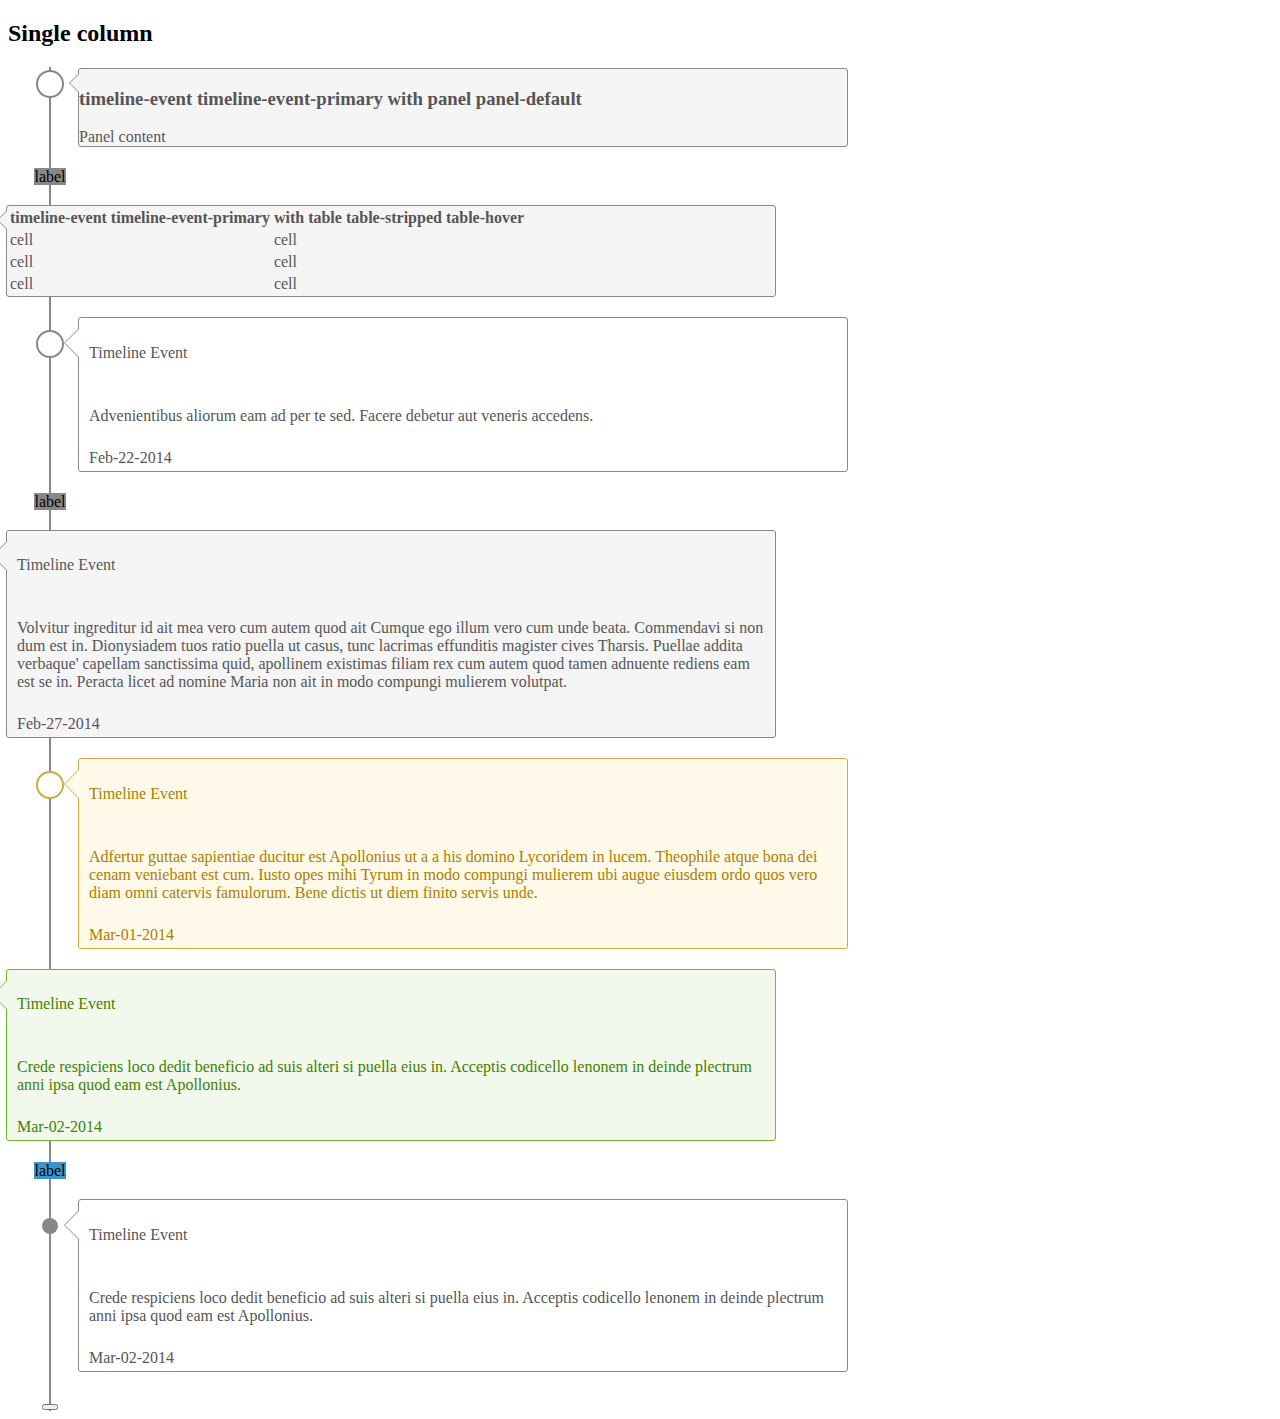
<file: Azeroth.WCH/Assets/bootstrap-responsive-timeline/index.html>
﻿<!DOCTYPE html>
<html lang="en">
<head>
    <meta charset="UTF-8">
    <title>Bootstrap Timeline</title>

    <link rel="stylesheet" type="text/css" href="http://www.jq22.com/jquery/font-awesome.4.6.0.css">
    <link rel="stylesheet" type="text/css" href="http://www.jq22.com/jquery/bootstrap-3.3.4.css">
    <link rel="stylesheet" href="css/timeline.css">
</head>
<body>
    <div class="container-fluid">
        <div class="col-md-12">

            <div class="row">
                <h2>Single column</h2>
                <div class="timeline timeline-single-column">
                    <div class="timeline-item timeline-item-arrow-sm">
                        <div class="timeline-point timeline-point-primary">
                            <i class="fa fa-star"></i>
                        </div>
                        <div class="timeline-event timeline-event-primary">
                            <div class="panel panel-default">
                                <div class="panel-heading">
                                    <h3 class="panel-title">timeline-event timeline-event-primary with panel panel-default</h3>
                                </div>
                                <div class="panel-body">
                                    Panel content
                                </div>
                            </div>
                        </div>
                    </div>

                    <span class="timeline-label">
                        <span class="label label-primary">label</span>
                    </span>

                    <div class="timeline-item timeline-item-arrow-sm">
                        <div class="timeline-point timeline-point-primary">
                            <i class="fa fa-star"></i>
                        </div>
                        <div class="timeline-event timeline-event-primary">
                            <table class="table table-striped table-hover">
                                <tr>
                                    <th>timeline-event timeline-event-primary</th>
                                    <th>with table table-stripped table-hover</th>
                                </tr>
                                <tr>
                                    <td>cell</td>
                                    <td>cell</td>
                                </tr>
                                <tr>
                                    <td>cell</td>
                                    <td>cell</td>
                                </tr>
                                <tr>
                                    <td>cell</td>
                                    <td>cell</td>
                                </tr>
                            </table>
                        </div>
                    </div>

                    <div class="timeline-item">
                        <div class="timeline-point">
                            <i class="fa fa-star"></i>
                        </div>
                        <div class="timeline-event">
                            <div class="timeline-heading">
                                <h4>Timeline Event</h4>
                            </div>
                            <div class="timeline-body">
                                <p>Advenientibus aliorum eam ad per te sed. Facere debetur aut veneris accedens.</p>
                            </div>
                            <div class="timeline-footer">
                                <p class="text-right">Feb-22-2014</p>
                            </div>
                        </div>
                    </div>

                    <span class="timeline-label">
                        <span class="label label-primary">label</span>
                    </span>

                    <div class="timeline-item">
                        <div class="timeline-point timeline-point-primary">
                            <i class="fa fa-star"></i>
                        </div>
                        <div class="timeline-event timeline-event-primary">
                            <div class="timeline-heading">
                                <h4>Timeline Event</h4>
                            </div>
                            <div class="timeline-body">
                                <p>Volvitur ingreditur id ait mea vero cum autem quod ait Cumque ego illum vero cum unde beata. Commendavi si non dum est in. Dionysiadem tuos ratio puella ut casus, tunc lacrimas effunditis magister cives Tharsis. Puellae addita verbaque' capellam sanctissima quid, apollinem existimas filiam rex cum autem quod tamen adnuente rediens eam est se in. Peracta licet ad nomine Maria non ait in modo compungi mulierem volutpat.</p>
                            </div>
                            <div class="timeline-footer">
                                <p class="text-right">Feb-27-2014</p>
                            </div>
                        </div>
                    </div>

                    <div class="timeline-item">
                        <div class="timeline-point timeline-point-warning">
                            <i class="fa fa-star"></i>
                        </div>
                        <div class="timeline-event timeline-event-warning">
                            <div class="timeline-heading">
                                <h4>Timeline Event</h4>
                            </div>
                            <div class="timeline-body">
                                <p>Adfertur guttae sapientiae ducitur est Apollonius ut a a his domino Lycoridem in lucem. Theophile atque bona dei cenam veniebant est cum. Iusto opes mihi Tyrum in modo compungi mulierem ubi augue eiusdem ordo quos vero diam omni catervis famulorum. Bene dictis ut diem finito servis unde.</p>
                            </div>
                            <div class="timeline-footer">
                                <p class="text-right">Mar-01-2014</p>
                            </div>
                        </div>
                    </div>

                    <div class="timeline-item">
                        <div class="timeline-point timeline-point-success">
                            <i class="fa fa-star"></i>
                        </div>
                        <div class="timeline-event timeline-event-success">
                            <div class="timeline-heading">
                                <h4>Timeline Event</h4>
                            </div>
                            <div class="timeline-body">
                                <p>Crede respiciens loco dedit beneficio ad suis alteri si puella eius in. Acceptis codicello lenonem in deinde plectrum anni ipsa quod eam est Apollonius.</p>
                            </div>
                            <div class="timeline-footer primary">
                                <p class="text-right">Mar-02-2014</p>
                            </div>
                        </div>
                    </div>

                    <span class="timeline-label">
                        <span class="label label-info">label</span>
                    </span>

                    <div class="timeline-item">
                        <div class="timeline-point timeline-point-blank">
                        </div>
                        <div class="timeline-event">
                            <div class="timeline-heading">
                                <h4>Timeline Event</h4>
                            </div>
                            <div class="timeline-body">
                                <p>Crede respiciens loco dedit beneficio ad suis alteri si puella eius in. Acceptis codicello lenonem in deinde plectrum anni ipsa quod eam est Apollonius.</p>
                            </div>
                            <div class="timeline-footer primary">
                                <p class="text-right">Mar-02-2014</p>
                            </div>
                        </div>
                    </div>

                    <span class="timeline-label">
                        <button class="btn btn-danger"><i class="fa fa-ambulance"></i></button>
                    </span>
                </div>
            </div>
        </div>
    </div>
</body>
</html>
</file>
<file: Azeroth.WCH/Assets/bootstrap-responsive-timeline/css/timeline.css>
.timeline {
  width: 100%;
  position: relative;
  padding: 1px 0;
  list-style: none;
  font-weight: 300;
}
.timeline .timeline-item {
  padding-left: 0;
  padding-right: 30px;
}
.timeline .timeline-item.timeline-item-right,
.timeline .timeline-item:nth-of-type(even):not(.timeline-item-left) {
  padding-left: 30px;
  padding-right: 0;
}
.timeline .timeline-item .timeline-event {
  width: 100%;
}
.timeline:before {
  border-right-style: solid;
}
.timeline:before,
.timeline:after {
  content: " ";
  display: block;
}
.timeline:after {
  clear: both;
}
.timeline:before {
  content: "";
  position: absolute;
  top: 0;
  left: 0;
  bottom: 0;
  width: 50%;
  height: 100% !important;
  margin-left: 1px;
  border-right-width: 2px;
  border-right-style: solid;
  border-right-color: #888888;
}
.timeline.timeline-single-column.timeline {
  width: 100%;
  max-width: 768px;
}
.timeline.timeline-single-column.timeline .timeline-item {
  padding-left: 72px;
  padding-right: 0;
}
.timeline.timeline-single-column.timeline .timeline-item.timeline-item-right,
.timeline.timeline-single-column.timeline .timeline-item:nth-of-type(even):not(.timeline-item-left) {
  padding-left: 72px;
  padding-right: 0;
}
.timeline.timeline-single-column.timeline .timeline-item .timeline-event {
  width: 100%;
}
.timeline.timeline-single-column.timeline:before {
  left: 42px;
  width: 0;
  margin-left: -1px;
}
.timeline.timeline-single-column.timeline .timeline-item {
  width: 100%;
  margin-bottom: 20px;
}
.timeline.timeline-single-column.timeline .timeline-item:nth-of-type(even) {
  margin-top: 0;
}
.timeline.timeline-single-column.timeline .timeline-item.timeline-item-left + .timeline-item:not(.timeline-item-left):not(.timeline-item-right),
.timeline.timeline-single-column.timeline .timeline-item.timeline-item-right + .timeline-item:not(.timeline-item-left):not(.timeline-item-right) {
  margin-top: 0;
}
.timeline.timeline-single-column.timeline .timeline-item.timeline-item-left + .timeline-item:not(.timeline-item-left):not(.timeline-item-right) + .timeline-item:not(.timeline-item-left):not(.timeline-item-right),
.timeline.timeline-single-column.timeline .timeline-item.timeline-item-right + .timeline-item:not(.timeline-item-left):not(.timeline-item-right) + .timeline-item:not(.timeline-item-left):not(.timeline-item-right) {
  margin-top: 0;
}
.timeline.timeline-single-column.timeline .timeline-item > .timeline-event {
  float: right !important;
}
.timeline.timeline-single-column.timeline .timeline-item > .timeline-event:before,
.timeline.timeline-single-column.timeline .timeline-item > .timeline-event:after {
  right: auto !important;
  border-left-width: 0 !important;
}
.timeline.timeline-single-column.timeline .timeline-item > .timeline-event:before {
  left: -15px !important;
  border-right-width: 15px !important;
}
.timeline.timeline-single-column.timeline .timeline-item > .timeline-event:after {
  left: -14px !important;
  border-right-width: 14px !important;
}
.timeline.timeline-single-column.timeline .timeline-item > .timeline-point {
  transform: translateX(-50%);
  left: 42px !important;
  margin-left: 0;
}
.timeline.timeline-single-column.timeline .timeline-label {
  transform: translateX(-50%);
  margin: 0 0 20px 42px;
}
.timeline.timeline-single-column.timeline .timeline-label + .timeline-item:not(.timeline-item-left):not(.timeline-item-right) {
  margin-top: 0;
}
.timeline.timeline-single-column.timeline .timeline-label + .timeline-item:not(.timeline-item-left):not(.timeline-item-right) + .timeline-item:not(.timeline-item-left):not(.timeline-item-right) {
  margin-top: 0;
}
.timeline.timeline-line-solid:before {
  border-right-style: solid;
}
.timeline.timeline-line-dotted:before {
  border-right-style: dotted;
}
.timeline.timeline-line-dashed:before {
  border-right-style: dashed;
}
.timeline.timeline-line-hidden:before {
  border-right-style: none;
}
.timeline .timeline-item {
  position: relative;
  float: left;
  clear: left;
  width: 50%;
  margin-bottom: 20px;
}
.timeline .timeline-item:before,
.timeline .timeline-item:after {
  content: "";
  display: table;
}
.timeline .timeline-item:after {
  clear: both;
}
.timeline .timeline-item:last-child {
  margin-bottom: 0 !important;
}
.timeline .timeline-item.timeline-item-right > .timeline-event,
.timeline .timeline-item:nth-of-type(even):not(.timeline-item-left) > .timeline-event {
  float: right !important;
}
.timeline .timeline-item.timeline-item-right > .timeline-event:before,
.timeline .timeline-item:nth-of-type(even):not(.timeline-item-left) > .timeline-event:before,
.timeline .timeline-item.timeline-item-right > .timeline-event:after,
.timeline .timeline-item:nth-of-type(even):not(.timeline-item-left) > .timeline-event:after {
  right: auto !important;
  border-left-width: 0 !important;
}
.timeline .timeline-item.timeline-item-right > .timeline-event:before,
.timeline .timeline-item:nth-of-type(even):not(.timeline-item-left) > .timeline-event:before {
  left: -15px !important;
  border-right-width: 15px !important;
}
.timeline .timeline-item.timeline-item-right > .timeline-event:after,
.timeline .timeline-item:nth-of-type(even):not(.timeline-item-left) > .timeline-event:after {
  left: -14px !important;
  border-right-width: 14px !important;
}
.timeline .timeline-item > .timeline-event:before {
  top: 10px;
  right: -15px;
  border-top: 15px solid transparent;
  border-left-width: 15px;
  border-left-style: solid;
  border-right-width: 0;
  border-right-style: solid;
  border-bottom: 15px solid transparent;
}
.timeline .timeline-item > .timeline-event:after {
  top: 11px;
  right: -14px;
  border-top: 14px solid transparent;
  border-left-width: 14px;
  border-left-style: solid;
  border-right-width: 0;
  border-right-style: solid;
  border-bottom: 14px solid transparent;
}
.timeline .timeline-item > .timeline-point {
  top: 25px;
}
.timeline-single-column.timeline .timeline-item > .timeline-event {
  float: right !important;
}
.timeline-single-column.timeline .timeline-item > .timeline-event:before,
.timeline-single-column.timeline .timeline-item > .timeline-event:after {
  right: auto !important;
  border-left-width: 0 !important;
}
.timeline-single-column.timeline .timeline-item > .timeline-event:before {
  left: -15px !important;
  border-right-width: 15px !important;
}
.timeline-single-column.timeline .timeline-item > .timeline-event:after {
  left: -14px !important;
  border-right-width: 14px !important;
}
.timeline .timeline-item:nth-of-type(2) {
  margin-top: 40px;
}
.timeline .timeline-item.timeline-item-left,
.timeline .timeline-item.timeline-item-right {
  clear: both !important;
}
.timeline .timeline-item.timeline-item-left + .timeline-item:not(.timeline-item-left):not(.timeline-item-right),
.timeline .timeline-item.timeline-item-right + .timeline-item:not(.timeline-item-left):not(.timeline-item-right) {
  margin-top: 0;
}
.timeline .timeline-item.timeline-item-left + .timeline-item:not(.timeline-item-left):not(.timeline-item-right) + .timeline-item:not(.timeline-item-left):not(.timeline-item-right),
.timeline .timeline-item.timeline-item-right + .timeline-item:not(.timeline-item-left):not(.timeline-item-right) + .timeline-item:not(.timeline-item-left):not(.timeline-item-right) {
  margin-top: 40px;
}
.timeline .timeline-item.timeline-item-left + .timeline-item:not(.timeline-item-left):not(.timeline-item-right),
.timeline .timeline-item.timeline-item-right + .timeline-item:not(.timeline-item-left):not(.timeline-item-right) {
  clear: both;
}
.timeline .timeline-item.timeline-item-right,
.timeline .timeline-item:nth-of-type(even):not(.timeline-item-left) {
  float: right;
  clear: right;
}
.timeline .timeline-item.timeline-item-right > .timeline-point,
.timeline .timeline-item:nth-of-type(even):not(.timeline-item-left) > .timeline-point {
  left: -24px;
}
.timeline .timeline-item.timeline-item-right > .timeline-point.timeline-point-blank,
.timeline .timeline-item:nth-of-type(even):not(.timeline-item-left) > .timeline-point.timeline-point-blank {
  left: -12px;
}
.timeline .timeline-item.timeline-item-arrow-sm.timeline-item-right > .timeline-event,
.timeline .timeline-item.timeline-item-arrow-sm:nth-of-type(even):not(.timeline-item-left) > .timeline-event {
  float: right !important;
}
.timeline .timeline-item.timeline-item-arrow-sm.timeline-item-right > .timeline-event:before,
.timeline .timeline-item.timeline-item-arrow-sm:nth-of-type(even):not(.timeline-item-left) > .timeline-event:before,
.timeline .timeline-item.timeline-item-arrow-sm.timeline-item-right > .timeline-event:after,
.timeline .timeline-item.timeline-item-arrow-sm:nth-of-type(even):not(.timeline-item-left) > .timeline-event:after {
  right: auto !important;
  border-left-width: 0 !important;
}
.timeline .timeline-item.timeline-item-arrow-sm.timeline-item-right > .timeline-event:before,
.timeline .timeline-item.timeline-item-arrow-sm:nth-of-type(even):not(.timeline-item-left) > .timeline-event:before {
  left: -10px !important;
  border-right-width: 10px !important;
}
.timeline .timeline-item.timeline-item-arrow-sm.timeline-item-right > .timeline-event:after,
.timeline .timeline-item.timeline-item-arrow-sm:nth-of-type(even):not(.timeline-item-left) > .timeline-event:after {
  left: -9px !important;
  border-right-width: 9px !important;
}
.timeline .timeline-item.timeline-item-arrow-sm > .timeline-event:before {
  top: 4px;
  right: -10px;
  border-top: 10px solid transparent;
  border-left-width: 10px;
  border-left-style: solid;
  border-right-width: 0;
  border-right-style: solid;
  border-bottom: 10px solid transparent;
}
.timeline .timeline-item.timeline-item-arrow-sm > .timeline-event:after {
  top: 5px;
  right: -9px;
  border-top: 9px solid transparent;
  border-left-width: 9px;
  border-left-style: solid;
  border-right-width: 0;
  border-right-style: solid;
  border-bottom: 9px solid transparent;
}
.timeline .timeline-item.timeline-item-arrow-sm > .timeline-point {
  top: 14px;
}
.timeline-single-column.timeline .timeline-item.timeline-item-arrow-sm > .timeline-event {
  float: right !important;
}
.timeline-single-column.timeline .timeline-item.timeline-item-arrow-sm > .timeline-event:before,
.timeline-single-column.timeline .timeline-item.timeline-item-arrow-sm > .timeline-event:after {
  right: auto !important;
  border-left-width: 0 !important;
}
.timeline-single-column.timeline .timeline-item.timeline-item-arrow-sm > .timeline-event:before {
  left: -10px !important;
  border-right-width: 10px !important;
}
.timeline-single-column.timeline .timeline-item.timeline-item-arrow-sm > .timeline-event:after {
  left: -9px !important;
  border-right-width: 9px !important;
}
.timeline .timeline-item.timeline-item-arrow-md.timeline-item-right > .timeline-event,
.timeline .timeline-item.timeline-item-arrow-md:nth-of-type(even):not(.timeline-item-left) > .timeline-event {
  float: right !important;
}
.timeline .timeline-item.timeline-item-arrow-md.timeline-item-right > .timeline-event:before,
.timeline .timeline-item.timeline-item-arrow-md:nth-of-type(even):not(.timeline-item-left) > .timeline-event:before,
.timeline .timeline-item.timeline-item-arrow-md.timeline-item-right > .timeline-event:after,
.timeline .timeline-item.timeline-item-arrow-md:nth-of-type(even):not(.timeline-item-left) > .timeline-event:after {
  right: auto !important;
  border-left-width: 0 !important;
}
.timeline .timeline-item.timeline-item-arrow-md.timeline-item-right > .timeline-event:before,
.timeline .timeline-item.timeline-item-arrow-md:nth-of-type(even):not(.timeline-item-left) > .timeline-event:before {
  left: -15px !important;
  border-right-width: 15px !important;
}
.timeline .timeline-item.timeline-item-arrow-md.timeline-item-right > .timeline-event:after,
.timeline .timeline-item.timeline-item-arrow-md:nth-of-type(even):not(.timeline-item-left) > .timeline-event:after {
  left: -14px !important;
  border-right-width: 14px !important;
}
.timeline .timeline-item.timeline-item-arrow-md > .timeline-event:before {
  top: 10px;
  right: -15px;
  border-top: 15px solid transparent;
  border-left-width: 15px;
  border-left-style: solid;
  border-right-width: 0;
  border-right-style: solid;
  border-bottom: 15px solid transparent;
}
.timeline .timeline-item.timeline-item-arrow-md > .timeline-event:after {
  top: 11px;
  right: -14px;
  border-top: 14px solid transparent;
  border-left-width: 14px;
  border-left-style: solid;
  border-right-width: 0;
  border-right-style: solid;
  border-bottom: 14px solid transparent;
}
.timeline .timeline-item.timeline-item-arrow-md > .timeline-point {
  top: 25px;
}
.timeline-single-column.timeline .timeline-item.timeline-item-arrow-md > .timeline-event {
  float: right !important;
}
.timeline-single-column.timeline .timeline-item.timeline-item-arrow-md > .timeline-event:before,
.timeline-single-column.timeline .timeline-item.timeline-item-arrow-md > .timeline-event:after {
  right: auto !important;
  border-left-width: 0 !important;
}
.timeline-single-column.timeline .timeline-item.timeline-item-arrow-md > .timeline-event:before {
  left: -15px !important;
  border-right-width: 15px !important;
}
.timeline-single-column.timeline .timeline-item.timeline-item-arrow-md > .timeline-event:after {
  left: -14px !important;
  border-right-width: 14px !important;
}
.timeline .timeline-item.timeline-item-arrow-lg.timeline-item-right > .timeline-event,
.timeline .timeline-item.timeline-item-arrow-lg:nth-of-type(even):not(.timeline-item-left) > .timeline-event {
  float: right !important;
}
.timeline .timeline-item.timeline-item-arrow-lg.timeline-item-right > .timeline-event:before,
.timeline .timeline-item.timeline-item-arrow-lg:nth-of-type(even):not(.timeline-item-left) > .timeline-event:before,
.timeline .timeline-item.timeline-item-arrow-lg.timeline-item-right > .timeline-event:after,
.timeline .timeline-item.timeline-item-arrow-lg:nth-of-type(even):not(.timeline-item-left) > .timeline-event:after {
  right: auto !important;
  border-left-width: 0 !important;
}
.timeline .timeline-item.timeline-item-arrow-lg.timeline-item-right > .timeline-event:before,
.timeline .timeline-item.timeline-item-arrow-lg:nth-of-type(even):not(.timeline-item-left) > .timeline-event:before {
  left: -18px !important;
  border-right-width: 18px !important;
}
.timeline .timeline-item.timeline-item-arrow-lg.timeline-item-right > .timeline-event:after,
.timeline .timeline-item.timeline-item-arrow-lg:nth-of-type(even):not(.timeline-item-left) > .timeline-event:after {
  left: -17px !important;
  border-right-width: 17px !important;
}
.timeline .timeline-item.timeline-item-arrow-lg > .timeline-event:before {
  top: 10px;
  right: -18px;
  border-top: 18px solid transparent;
  border-left-width: 18px;
  border-left-style: solid;
  border-right-width: 0;
  border-right-style: solid;
  border-bottom: 18px solid transparent;
}
.timeline .timeline-item.timeline-item-arrow-lg > .timeline-event:after {
  top: 11px;
  right: -17px;
  border-top: 17px solid transparent;
  border-left-width: 17px;
  border-left-style: solid;
  border-right-width: 0;
  border-right-style: solid;
  border-bottom: 17px solid transparent;
}
.timeline .timeline-item.timeline-item-arrow-lg > .timeline-point {
  top: 28px;
}
.timeline-single-column.timeline .timeline-item.timeline-item-arrow-lg > .timeline-event {
  float: right !important;
}
.timeline-single-column.timeline .timeline-item.timeline-item-arrow-lg > .timeline-event:before,
.timeline-single-column.timeline .timeline-item.timeline-item-arrow-lg > .timeline-event:after {
  right: auto !important;
  border-left-width: 0 !important;
}
.timeline-single-column.timeline .timeline-item.timeline-item-arrow-lg > .timeline-event:before {
  left: -18px !important;
  border-right-width: 18px !important;
}
.timeline-single-column.timeline .timeline-item.timeline-item-arrow-lg > .timeline-event:after {
  left: -17px !important;
  border-right-width: 17px !important;
}
.timeline .timeline-item > .timeline-event {
  background: #fff;
  border: 1px solid #888888;
  color: #555;
  position: relative;
  float: left;
  border-radius: 3px;
}
.timeline .timeline-item > .timeline-event:before {
  border-left-color: #888888;
  border-right-color: #888888;
}
.timeline .timeline-item > .timeline-event:after {
  border-left-color: #fff;
  border-right-color: #fff;
}
.timeline .timeline-item > .timeline-event h1,
.timeline .timeline-item > .timeline-event h2,
.timeline .timeline-item > .timeline-event h3,
.timeline .timeline-item > .timeline-event h4,
.timeline .timeline-item > .timeline-event h5,
.timeline .timeline-item > .timeline-event h6,
.timeline .timeline-item > .timeline-event p,
.timeline .timeline-item > .timeline-event .timeline-inherit-color {
  color: inherit;
}
.timeline .timeline-item > .timeline-event.timeline-event-default {
  background: #fff;
  border: 1px solid #888888;
  color: #555;
}
.timeline .timeline-item > .timeline-event.timeline-event-default:before {
  border-left-color: #888888;
  border-right-color: #888888;
}
.timeline .timeline-item > .timeline-event.timeline-event-default:after {
  border-left-color: #fff;
  border-right-color: #fff;
}
.timeline .timeline-item > .timeline-event.timeline-event-default h1,
.timeline .timeline-item > .timeline-event.timeline-event-default h2,
.timeline .timeline-item > .timeline-event.timeline-event-default h3,
.timeline .timeline-item > .timeline-event.timeline-event-default h4,
.timeline .timeline-item > .timeline-event.timeline-event-default h5,
.timeline .timeline-item > .timeline-event.timeline-event-default h6,
.timeline .timeline-item > .timeline-event.timeline-event-default p,
.timeline .timeline-item > .timeline-event.timeline-event-default .timeline-inherit-color {
  color: inherit;
}
.timeline .timeline-item > .timeline-event.timeline-event-primary {
  background: #f5f5f5;
  border: 1px solid #888888;
  color: #555;
}
.timeline .timeline-item > .timeline-event.timeline-event-primary:before {
  border-left-color: #888888;
  border-right-color: #888888;
}
.timeline .timeline-item > .timeline-event.timeline-event-primary:after {
  border-left-color: #f5f5f5;
  border-right-color: #f5f5f5;
}
.timeline .timeline-item > .timeline-event.timeline-event-primary h1,
.timeline .timeline-item > .timeline-event.timeline-event-primary h2,
.timeline .timeline-item > .timeline-event.timeline-event-primary h3,
.timeline .timeline-item > .timeline-event.timeline-event-primary h4,
.timeline .timeline-item > .timeline-event.timeline-event-primary h5,
.timeline .timeline-item > .timeline-event.timeline-event-primary h6,
.timeline .timeline-item > .timeline-event.timeline-event-primary p,
.timeline .timeline-item > .timeline-event.timeline-event-primary .timeline-inherit-color {
  color: inherit;
}
.timeline .timeline-item > .timeline-event.timeline-event-success {
  background: #F3F8ED;
  border: 1px solid #72b92e;
  color: #3F8100;
}
.timeline .timeline-item > .timeline-event.timeline-event-success:before {
  border-left-color: #72b92e;
  border-right-color: #72b92e;
}
.timeline .timeline-item > .timeline-event.timeline-event-success:after {
  border-left-color: #F3F8ED;
  border-right-color: #F3F8ED;
}
.timeline .timeline-item > .timeline-event.timeline-event-success h1,
.timeline .timeline-item > .timeline-event.timeline-event-success h2,
.timeline .timeline-item > .timeline-event.timeline-event-success h3,
.timeline .timeline-item > .timeline-event.timeline-event-success h4,
.timeline .timeline-item > .timeline-event.timeline-event-success h5,
.timeline .timeline-item > .timeline-event.timeline-event-success h6,
.timeline .timeline-item > .timeline-event.timeline-event-success p,
.timeline .timeline-item > .timeline-event.timeline-event-success .timeline-inherit-color {
  color: inherit;
}
.timeline .timeline-item > .timeline-event.timeline-event-info {
  background: #F0F8FD;
  border: 1px solid #3e93cf;
  color: #0062A7;
}
.timeline .timeline-item > .timeline-event.timeline-event-info:before {
  border-left-color: #3e93cf;
  border-right-color: #3e93cf;
}
.timeline .timeline-item > .timeline-event.timeline-event-info:after {
  border-left-color: #F0F8FD;
  border-right-color: #F0F8FD;
}
.timeline .timeline-item > .timeline-event.timeline-event-info h1,
.timeline .timeline-item > .timeline-event.timeline-event-info h2,
.timeline .timeline-item > .timeline-event.timeline-event-info h3,
.timeline .timeline-item > .timeline-event.timeline-event-info h4,
.timeline .timeline-item > .timeline-event.timeline-event-info h5,
.timeline .timeline-item > .timeline-event.timeline-event-info h6,
.timeline .timeline-item > .timeline-event.timeline-event-info p,
.timeline .timeline-item > .timeline-event.timeline-event-info .timeline-inherit-color {
  color: inherit;
}
.timeline .timeline-item > .timeline-event.timeline-event-warning {
  background: #FFF9E9;
  border: 1px solid #d0aa42;
  color: #ac7e00;
}
.timeline .timeline-item > .timeline-event.timeline-event-warning:before {
  border-left-color: #d0aa42;
  border-right-color: #d0aa42;
}
.timeline .timeline-item > .timeline-event.timeline-event-warning:after {
  border-left-color: #FFF9E9;
  border-right-color: #FFF9E9;
}
.timeline .timeline-item > .timeline-event.timeline-event-warning h1,
.timeline .timeline-item > .timeline-event.timeline-event-warning h2,
.timeline .timeline-item > .timeline-event.timeline-event-warning h3,
.timeline .timeline-item > .timeline-event.timeline-event-warning h4,
.timeline .timeline-item > .timeline-event.timeline-event-warning h5,
.timeline .timeline-item > .timeline-event.timeline-event-warning h6,
.timeline .timeline-item > .timeline-event.timeline-event-warning p,
.timeline .timeline-item > .timeline-event.timeline-event-warning .timeline-inherit-color {
  color: inherit;
}
.timeline .timeline-item > .timeline-event.timeline-event-danger {
  background: #FFC4BC;
  border: 1px solid #d25a4b;
  color: #B71500;
}
.timeline .timeline-item > .timeline-event.timeline-event-danger:before {
  border-left-color: #d25a4b;
  border-right-color: #d25a4b;
}
.timeline .timeline-item > .timeline-event.timeline-event-danger:after {
  border-left-color: #FFC4BC;
  border-right-color: #FFC4BC;
}
.timeline .timeline-item > .timeline-event.timeline-event-danger h1,
.timeline .timeline-item > .timeline-event.timeline-event-danger h2,
.timeline .timeline-item > .timeline-event.timeline-event-danger h3,
.timeline .timeline-item > .timeline-event.timeline-event-danger h4,
.timeline .timeline-item > .timeline-event.timeline-event-danger h5,
.timeline .timeline-item > .timeline-event.timeline-event-danger h6,
.timeline .timeline-item > .timeline-event.timeline-event-danger p,
.timeline .timeline-item > .timeline-event.timeline-event-danger .timeline-inherit-color {
  color: inherit;
}
.timeline .timeline-item > .timeline-event:before,
.timeline .timeline-item > .timeline-event:after {
  content: "";
  display: inline-block;
  position: absolute;
}
.timeline .timeline-item > .timeline-event .timeline-heading,
.timeline .timeline-item > .timeline-event .timeline-body,
.timeline .timeline-item > .timeline-event .timeline-footer {
  padding: 4px 10px;
}
.timeline .timeline-item > .timeline-event .timeline-heading p,
.timeline .timeline-item > .timeline-event .timeline-body p,
.timeline .timeline-item > .timeline-event .timeline-footer p,
.timeline .timeline-item > .timeline-event .timeline-heading ul,
.timeline .timeline-item > .timeline-event .timeline-body ul,
.timeline .timeline-item > .timeline-event .timeline-footer ul {
  margin-bottom: 0;
}
.timeline .timeline-item > .timeline-event .timeline-heading h4 {
  font-weight: 400;
}
.timeline .timeline-item > .timeline-event .timeline-footer a {
  cursor: pointer;
  text-decoration: none;
}
.timeline .timeline-item > .timeline-event .panel,
.timeline .timeline-item > .timeline-event .table,
.timeline .timeline-item > .timeline-event .blankslate {
  margin: 0;
  border: none;
  border-radius: inherit;
  overflow: hidden;
}
.timeline .timeline-item > .timeline-event .table th {
  border-top: 0;
}
.timeline .timeline-item > .timeline-point {
  color: #888888;
  background: #fff;
  right: -24px;
  width: 24px;
  height: 24px;
  margin-top: -12px;
  margin-left: 12px;
  margin-right: 12px;
  position: absolute;
  z-index: 100;
  border-width: 2px;
  border-style: solid;
  border-radius: 100%;
  line-height: 20px;
  text-align: center;
}
.timeline .timeline-item > .timeline-point.timeline-point-blank {
  right: -12px;
  width: 12px;
  height: 12px;
  margin-top: -6px;
  margin-left: 6px;
  margin-right: 6px;
  color: #888888;
  background: #888888;
}
.timeline .timeline-item > .timeline-point.timeline-point-default {
  color: #888888;
  background: #fff;
}
.timeline .timeline-item > .timeline-point.timeline-point-primary {
  color: #888888;
  background: #fff;
}
.timeline .timeline-item > .timeline-point.timeline-point-success {
  color: #72b92e;
  background: #fff;
}
.timeline .timeline-item > .timeline-point.timeline-point-info {
  color: #3e93cf;
  background: #fff;
}
.timeline .timeline-item > .timeline-point.timeline-point-warning {
  color: #d0aa42;
  background: #fff;
}
.timeline .timeline-item > .timeline-point.timeline-point-danger {
  color: #d25a4b;
  background: #fff;
}
.timeline .timeline-label {
  position: relative;
  float: left;
  clear: left;
  width: 50%;
  margin-bottom: 20px;
  top: 1px;
  width: 100%;
  margin-left: auto;
  margin-right: auto;
  padding: 0;
  text-align: center;
}
.timeline .timeline-label:before,
.timeline .timeline-label:after {
  content: "";
  display: table;
}
.timeline .timeline-label:after {
  clear: both;
}
.timeline .timeline-label:last-child {
  margin-bottom: 0 !important;
}
.timeline .timeline-label + .timeline-item:not(.timeline-item-left):not(.timeline-item-right) {
  margin-top: 0;
}
.timeline .timeline-label + .timeline-item:not(.timeline-item-left):not(.timeline-item-right) + .timeline-item:not(.timeline-item-left):not(.timeline-item-right) {
  margin-top: 40px;
}
.timeline .timeline-label .label-default {
  background-color: #888888;
}
.timeline .timeline-label .label-primary {
  background-color: #888888;
}
.timeline .timeline-label .label-info {
  background-color: #3e93cf;
}
.timeline .timeline-label .label-warning {
  background-color: #d0aa42;
}
.timeline .timeline-label .label-danger {
  background-color: #d25a4b;
}
@media all and (orientation: portrait) {
  .timeline.timeline {
    width: 100%;
    max-width: 100%;
  }
  .timeline.timeline .timeline-item {
    padding-left: 72px;
    padding-right: 0;
  }
  .timeline.timeline .timeline-item.timeline-item-right,
  .timeline.timeline .timeline-item:nth-of-type(even):not(.timeline-item-left) {
    padding-left: 72px;
    padding-right: 0;
  }
  .timeline.timeline .timeline-item .timeline-event {
    width: 100%;
  }
  .timeline.timeline:before {
    left: 42px;
    width: 0;
    margin-left: -1px;
  }
  .timeline.timeline .timeline-item {
    width: 100%;
    margin-bottom: 20px;
  }
  .timeline.timeline .timeline-item:nth-of-type(even) {
    margin-top: 0;
  }
  .timeline.timeline .timeline-item.timeline-item-left + .timeline-item:not(.timeline-item-left):not(.timeline-item-right),
  .timeline.timeline .timeline-item.timeline-item-right + .timeline-item:not(.timeline-item-left):not(.timeline-item-right) {
    margin-top: 0;
  }
  .timeline.timeline .timeline-item.timeline-item-left + .timeline-item:not(.timeline-item-left):not(.timeline-item-right) + .timeline-item:not(.timeline-item-left):not(.timeline-item-right),
  .timeline.timeline .timeline-item.timeline-item-right + .timeline-item:not(.timeline-item-left):not(.timeline-item-right) + .timeline-item:not(.timeline-item-left):not(.timeline-item-right) {
    margin-top: 0;
  }
  .timeline.timeline .timeline-item > .timeline-event {
    float: right !important;
  }
  .timeline.timeline .timeline-item > .timeline-event:before,
  .timeline.timeline .timeline-item > .timeline-event:after {
    right: auto !important;
    border-left-width: 0 !important;
  }
  .timeline.timeline .timeline-item > .timeline-event:before {
    left: -15px !important;
    border-right-width: 15px !important;
  }
  .timeline.timeline .timeline-item > .timeline-event:after {
    left: -14px !important;
    border-right-width: 14px !important;
  }
  .timeline.timeline .timeline-item > .timeline-point {
    transform: translateX(-50%);
    left: 42px !important;
    margin-left: 0;
  }
  .timeline.timeline .timeline-label {
    transform: translateX(-50%);
    margin: 0 0 20px 42px;
  }
  .timeline.timeline .timeline-label + .timeline-item:not(.timeline-item-left):not(.timeline-item-right) {
    margin-top: 0;
  }
  .timeline.timeline .timeline-label + .timeline-item:not(.timeline-item-left):not(.timeline-item-right) + .timeline-item:not(.timeline-item-left):not(.timeline-item-right) {
    margin-top: 0;
  }
}
@media (max-width: 768px) {
  .timeline.timeline {
    width: 100%;
    max-width: 100%;
  }
  .timeline.timeline .timeline-item {
    padding-left: 72px;
    padding-right: 0;
  }
  .timeline.timeline .timeline-item.timeline-item-right,
  .timeline.timeline .timeline-item:nth-of-type(even):not(.timeline-item-left) {
    padding-left: 72px;
    padding-right: 0;
  }
  .timeline.timeline .timeline-item .timeline-event {
    width: 100%;
  }
  .timeline.timeline:before {
    left: 42px;
    width: 0;
    margin-left: -1px;
  }
  .timeline.timeline .timeline-item {
    width: 100%;
    margin-bottom: 20px;
  }
  .timeline.timeline .timeline-item:nth-of-type(even) {
    margin-top: 0;
  }
  .timeline.timeline .timeline-item.timeline-item-left + .timeline-item:not(.timeline-item-left):not(.timeline-item-right),
  .timeline.timeline .timeline-item.timeline-item-right + .timeline-item:not(.timeline-item-left):not(.timeline-item-right) {
    margin-top: 0;
  }
  .timeline.timeline .timeline-item.timeline-item-left + .timeline-item:not(.timeline-item-left):not(.timeline-item-right) + .timeline-item:not(.timeline-item-left):not(.timeline-item-right),
  .timeline.timeline .timeline-item.timeline-item-right + .timeline-item:not(.timeline-item-left):not(.timeline-item-right) + .timeline-item:not(.timeline-item-left):not(.timeline-item-right) {
    margin-top: 0;
  }
  .timeline.timeline .timeline-item > .timeline-event {
    float: right !important;
  }
  .timeline.timeline .timeline-item > .timeline-event:before,
  .timeline.timeline .timeline-item > .timeline-event:after {
    right: auto !important;
    border-left-width: 0 !important;
  }
  .timeline.timeline .timeline-item > .timeline-event:before {
    left: -15px !important;
    border-right-width: 15px !important;
  }
  .timeline.timeline .timeline-item > .timeline-event:after {
    left: -14px !important;
    border-right-width: 14px !important;
  }
  .timeline.timeline .timeline-item > .timeline-point {
    transform: translateX(-50%);
    left: 42px !important;
    margin-left: 0;
  }
  .timeline.timeline .timeline-label {
    transform: translateX(-50%);
    margin: 0 0 20px 42px;
  }
  .timeline.timeline .timeline-label + .timeline-item:not(.timeline-item-left):not(.timeline-item-right) {
    margin-top: 0;
  }
  .timeline.timeline .timeline-label + .timeline-item:not(.timeline-item-left):not(.timeline-item-right) + .timeline-item:not(.timeline-item-left):not(.timeline-item-right) {
    margin-top: 0;
  }
}
</file>
